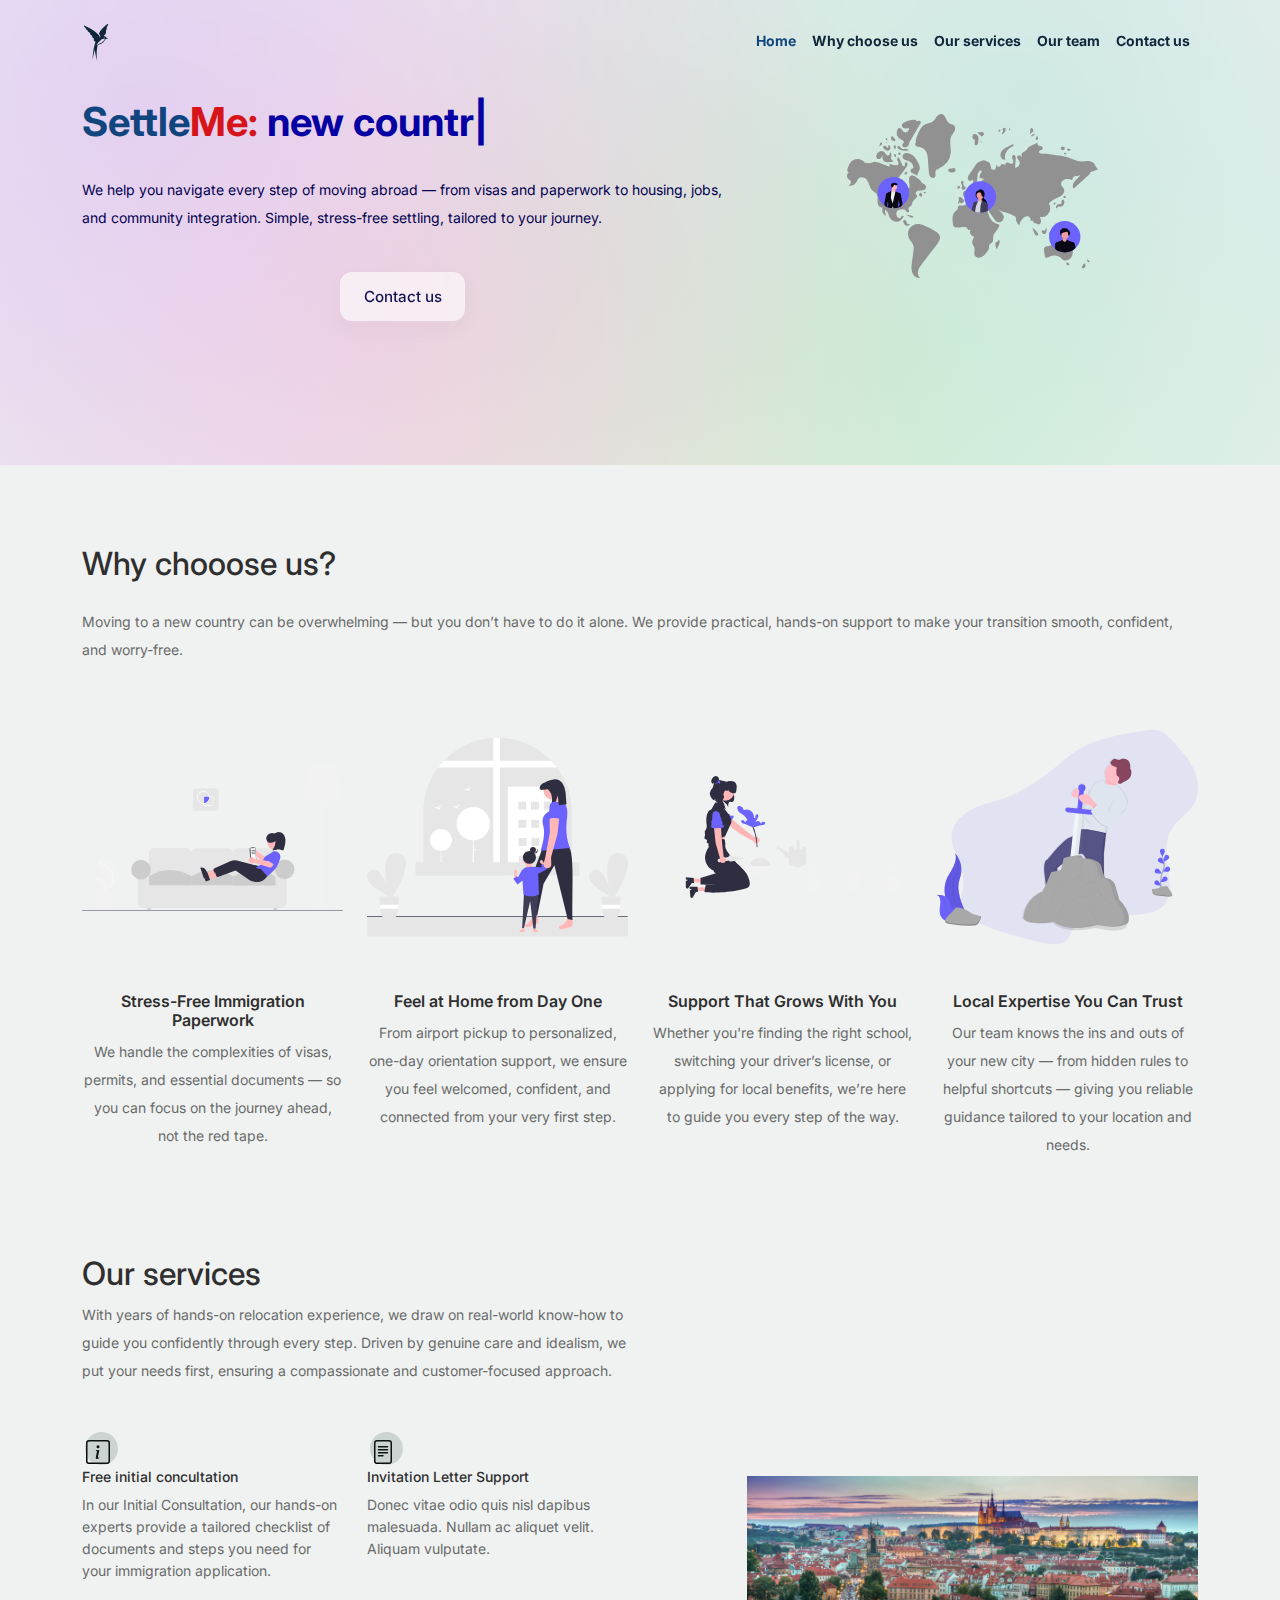
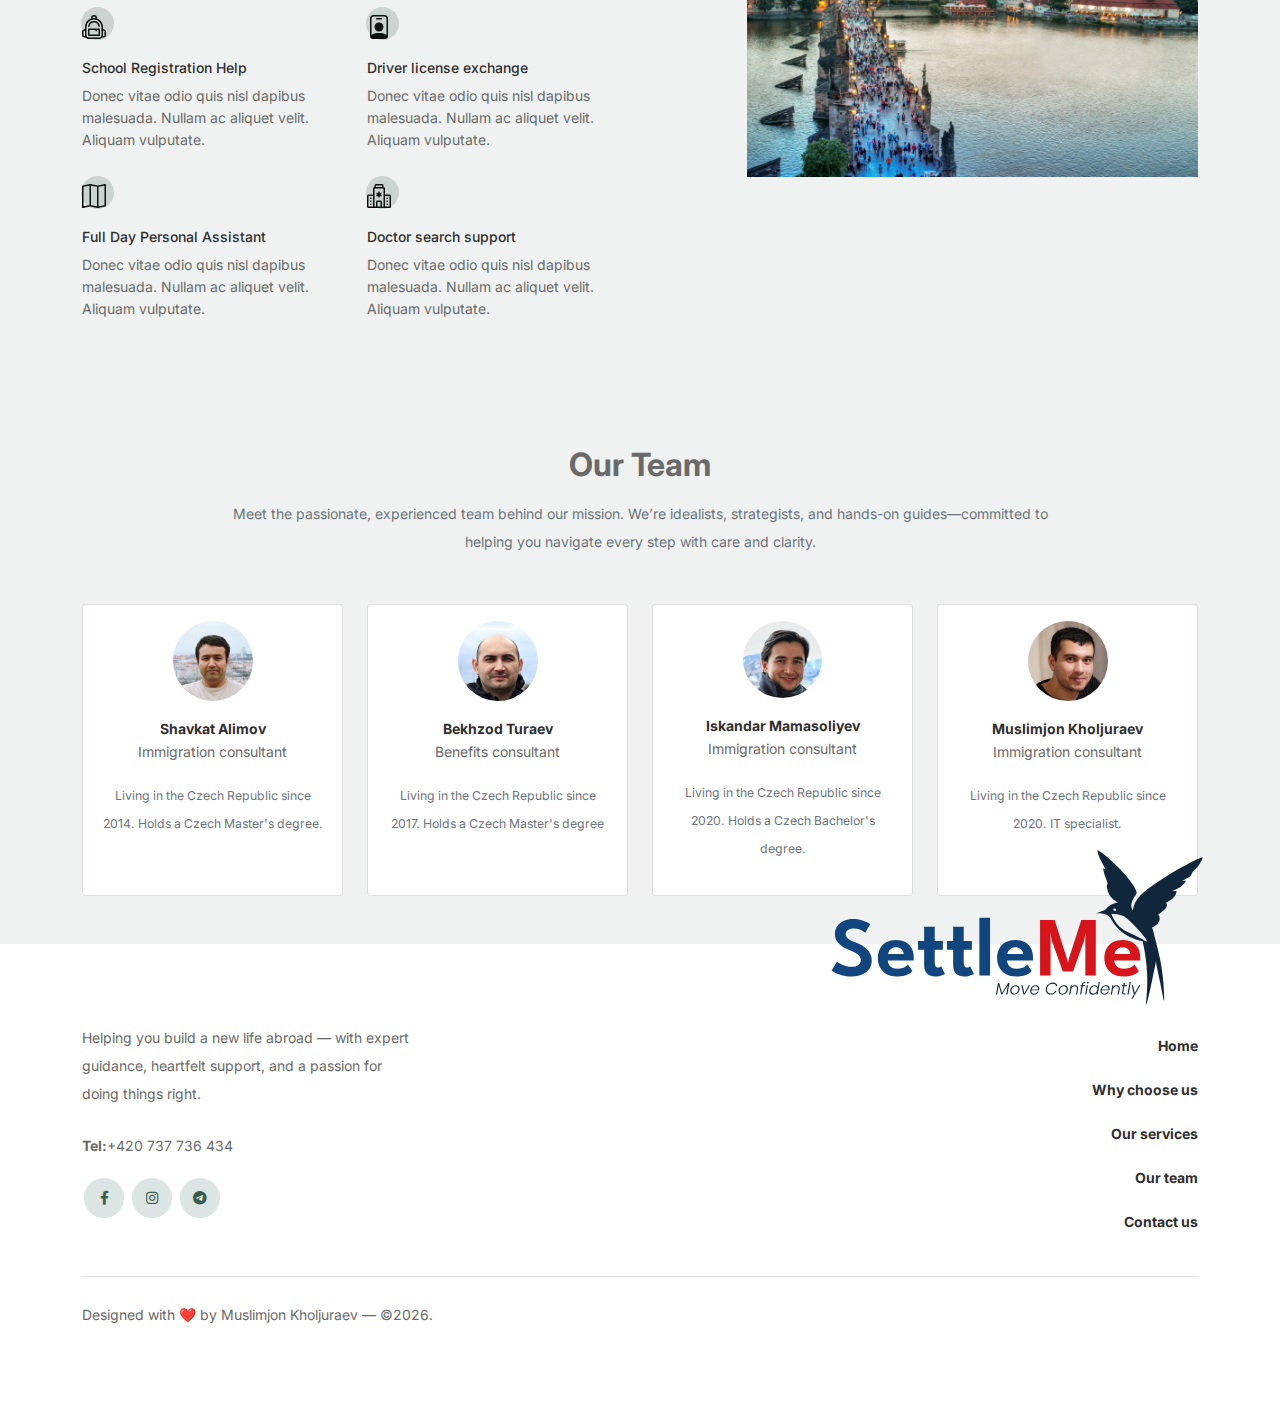
<file: index.html>
<!-- /*
* Bootstrap 5
* Template Name: Furni
* Template Author: Untree.co
* Template URI: https://untree.co/
* License: https://creativecommons.org/licenses/by/3.0/
* Modified by: Muslimjon Kholjuraev
*/ -->
<!doctype html>
<html lang="en">
<head>
  <meta charset="utf-8">
  <meta name="viewport" content="width=device-width, initial-scale=1, shrink-to-fit=no">
  <meta name="author" content="Untree.co">
  <link rel="shortcut icon" href="original.png">

  <meta name="description" content="" />
  <meta name="keywords" content="bootstrap, bootstrap4" />

		<!-- Bootstrap CSS -->
		<link href="css/bootstrap.min.css" rel="stylesheet">
		<link href="https://cdnjs.cloudflare.com/ajax/libs/font-awesome/6.0.0-beta3/css/all.min.css" rel="stylesheet">
		<link href="css/tiny-slider.css" rel="stylesheet">
		<link href="css/style.css" rel="stylesheet">
		<title>SettleMe</title>
	</head>

	<body>

		<!-- Start Header/Navigation -->
		<nav id="mainNavbar" class="navbar navbar-expand-lg fixed-top navbar-transparent">
			<div class="container">
			  <a class="navbar-brand d-flex align-items-center logo-wrapper" href="#" aria-label="SettleMe Logo" title="SettleMe" id="settlemeLogo">
				<img src="images/original.svg" class="img-fluid w-5">
			  </a>
			  <button class="navbar-toggler" type="button" data-bs-toggle="collapse" data-bs-target="#navbarNav">
				<span class="navbar-toggler-icon"><img src="images/original.svg" class="img-fluid w-5"></span>
			  </button>
		
			  <div class="collapse navbar-collapse justify-content-end" id="navbarNav">
				<ul class="navbar-nav align-items-center">
				  <li class="nav-item">
					<a class="nav-link active fw-bold" href="#hero-section">Home</a>
				  </li>
				  <li class="nav-item">
					<a class="nav-link fw-bold" href="#why-choose-section">Why choose us</a>
				  </li>
				  <li class="nav-item">
					<a class="nav-link fw-bold" href="#services-section">Our services</a>
				  </li>
				  <li class="nav-item">
					<a class="nav-link fw-bold" href="#team-section">Our team</a>
				  </li>

				  <li class="nav-item">
					<a class="nav-link fw-bold" href="#footer-section">Contact us</a>
				  </li>
				</ul>
			  </div>
			</div>
		  </nav>

		
		<!-- End Header/Navigation -->

		<!-- Start Hero Section -->
			<div class="hero" id="hero-section">
				<div class="container">
					<div class="row justify-content-between">
						<div class="col-lg-7 d-flex align-items-center">
							<div class="intro-excerpt d-flex flex-column justify-content-center">
								<h1>   
									<div style="color: #11457E; display: inline;">Settle</div><div style="color: #D7141A; display: inline;">Me:</div> <span id="hook-text"></span>
								</h1>
								<p class="mb-4">We help you navigate every step of moving abroad — from visas and paperwork to housing, jobs, and community integration. 
									Simple, stress-free settling, tailored to your journey.</p>
								<div class="d-flex justify-content-center">
									<a href="#" class="btn-soft-glass m-3" id="contactUsButton">Contact us</a>
								</div>
							</div>
						</div>
						<div class="col-lg-5">
						<div class="p-3 d-flex justify-content-center">
							<img src="images/global_team.svg" class="img-fluid landing-page-image" >
						</div>
						</div>
						</div>
					</div>
				</div>
			</div>
		<!-- End Hero Section -->

		<!-- Start Product Section -->
		<div class="product-section" id="why-choose-section">
			<div class="container">
				<div class="row mb-4">
					<!-- Start Column 1 -->
					<div class="col-md-12 col-lg-12 mb-12 mb-lg-12">
						<h2 class="mb-4 section-title">Why chooose us?</h2>
						<p class="mb-4">Moving to a new country can be overwhelming — but you don’t have to do it alone. We provide practical, hands-on support to make your transition smooth, confident, and worry-free. </p>
					</div> 
					<!-- End Column 1 -->
				</div>
				<div class="row">
					<!-- Start Column 2 -->
					<div class="col-12 col-md-4 col-lg-3 mb-5 mb-md-0">
						<div class="product-item" href="cart.html">
							<div class="image-wrapper">
								<img src="images/relaxing.svg" class="img-fluid product-thumbnail">
							</div>
							<h3 class="product-title">Stress-Free Immigration Paperwork</h3>
							<p class="mb-4">
								We handle the complexities of visas, permits, and essential documents — so you can focus on the journey ahead, not the red tape.
							</p>
						</div>
					</div> 
					<!-- End Column 2 -->

					<!-- Start Column 3 -->
					<div class="col-12 col-md-4 col-lg-3 mb-5 mb-md-0">
						<div class="product-item" href="cart.html">
							<div class="image-wrapper">
								<img src="images/quality-time.svg" class="img-fluid product-thumbnail">
							</div>
							<h3 class="product-title">Feel at Home from Day One</h3>
							<p class="mb-4">
								From airport pickup to personalized, one-day orientation support, we ensure you feel welcomed, confident, and connected from your very first step.
							</p>
						</div>
					</div>
					<!-- End Column 3 -->

					<!-- Start Column 4 -->
					<div class="col-12 col-md-4 col-lg-3 mb-5 mb-md-0">
						<div class="product-item" href="cart.html">
							<div class="image-wrapper">
								<img src="images/gardening.svg" class="img-fluid product-thumbnail">
							</div>
							<h3 class="product-title">Support That Grows With You</h3>
							<p class="md-4">
								Whether you're finding the right school, switching your driver’s license, or applying for local benefits, we’re here to guide you every step of the way.
							</p>
						</div>
					</div>
					<!-- End Column 4 -->
					<!-- Start Column 5 -->
					<div class="col-12 col-md-4 col-lg-3 mb-5 mb-md-0">
						<div class="product-item" href="cart.html">
							<div class="image-wrapper">
								<img src="images/hero.svg" class="img-fluid product-thumbnail">
							</div>
							<h3 class="product-title"> Local Expertise You Can Trust</h3>
							<p class="md-4">
								Our team knows the ins and outs of your new city — from hidden rules to helpful shortcuts — giving you reliable guidance tailored to your location and needs.
							</p>
						</div>
					</div>
					<!-- End Column 4 -->
				</div>
			</div>
		</div>
		<!-- End Product Section -->

		<!-- Start Why Choose Us Section -->
		<div class="services-section" id="services-section">
			<div class="container">
				<div class="row justify-content-between align-items-center">
					<div class="col-lg-6">
						<h2 class="section-title">Our services</h2>
						<p>
							With years of hands-on relocation experience, we draw on real-world know-how to guide you confidently through every step. Driven by genuine care and idealism, we put your needs first, ensuring a compassionate and customer-focused approach.
						</p>

						<div class="row my-5">
							<div class="col-6 col-md-6">
								<div class="feature">
									<div class="icon m-1">
										<img src="images/information.svg" alt="Image" class="imf-fluid">
									</div>
									<h3>Free initial concultation</h3>
									<p>In our Initial Consultation, our hands-on experts provide a tailored checklist of documents and steps you need for your immigration application.</p>
								</div>
							</div>

							<div class="col-6 col-md-6">
								<div class="feature">
									<div class="icon m-1">
										<img src="images/letter.svg" alt="Image" class="imf-fluid">
									</div>
									<h3>Invitation Letter Support </h3>
									<p>Donec vitae odio quis nisl dapibus malesuada. Nullam ac aliquet velit. Aliquam vulputate.</p>
								</div>
							</div>

							<div class="col-6 col-md-6">
								<div class="feature">
									<div class="icon">
										<img src="images/support.svg" alt="Image" class="imf-fluid">
									</div>
									<h3>School Registration Help</h3>
									<p>Donec vitae odio quis nisl dapibus malesuada. Nullam ac aliquet velit. Aliquam vulputate.</p>
								</div>
							</div>

							<div class="col-6 col-md-6">
								<div class="feature">
									<div class="icon">
										<img src="images/return.svg" alt="Image" class="imf-fluid">
									</div>
									<h3>Driver license exchange</h3>
									<p>Donec vitae odio quis nisl dapibus malesuada. Nullam ac aliquet velit. Aliquam vulputate.</p>
								</div>
							</div>
							<div class="col-6 col-md-6">
								<div class="feature">
									<div class="icon">
										<img src="images/map.svg" alt="Image" class="imf-fluid">
									</div>
									<h3>Full Day Personal Assistant </h3>
									<p>Donec vitae odio quis nisl dapibus malesuada. Nullam ac aliquet velit. Aliquam vulputate.</p>
								</div>
							</div>
							<div class="col-6 col-md-6">
								<div class="feature">
									<div class="icon">
										<img src="images/hospital.svg" alt="Image" class="imf-fluid">
									</div>
									<h3>Doctor search support </h3>
									<p>Donec vitae odio quis nisl dapibus malesuada. Nullam ac aliquet velit. Aliquam vulputate.</p>
								</div>
							</div>
						</div>
					</div>

					<div class="col-lg-5">
						<div class="img-wrap">
							<img src="images/Charles-Bridge.jpg" alt="Image" class="img-fluid">
						</div>
					</div>

				</div>
			</div>
		</div>
		<!-- End Why Choose Us Section -->

		<!-- Start We Help Section -->
		<!-- <div class="we-help-section">
			<div class="container">
				<div class="row justify-content-between">
					<div class="col-lg-7 mb-5 mb-lg-0">
						<div class="imgs-grid">
							<div class="grid grid-1"><img src="images/img-grid-1.jpg" alt="Untree.co"></div>
							<div class="grid grid-2"><img src="images/img-grid-2.jpg" alt="Untree.co"></div>
							<div class="grid grid-3"><img src="images/img-grid-3.jpg" alt="Untree.co"></div>
						</div>
					</div>
					<div class="col-lg-5 ps-lg-5">
						<h2 class="section-title mb-4">We Help You Make Modern Interior Design</h2>
						<p>Donec facilisis quam ut purus rutrum lobortis. Donec vitae odio quis nisl dapibus malesuada. Nullam ac aliquet velit. Aliquam vulputate velit imperdiet dolor tempor tristique. Pellentesque habitant morbi tristique senectus et netus et malesuada</p>

						<ul class="list-unstyled custom-list my-4">
							<li>Donec vitae odio quis nisl dapibus malesuada</li>
							<li>Donec vitae odio quis nisl dapibus malesuada</li>
							<li>Donec vitae odio quis nisl dapibus malesuada</li>
							<li>Donec vitae odio quis nisl dapibus malesuada</li>
						</ul>
						<p><a herf="#" class="btn">Explore</a></p>
					</div>
				</div>
			</div>
		</div> -->
		<!-- End We Help Section -->

		<!-- Start Popular Product 
		 <div class="popular-product">
			<div class="container">
				<div class="row">

					<div class="col-12 col-md-6 col-lg-4 mb-4 mb-lg-0">
						<div class="product-item-sm d-flex">
							<div class="thumbnail">
								<img src="images/product-1.png" alt="Image" class="img-fluid">
							</div>
							<div class="pt-3">
								<h3>Nordic Chair</h3>
								<p>Donec facilisis quam ut purus rutrum lobortis. Donec vitae odio </p>
								<p><a href="#">Read More</a></p>
							</div>
						</div>
					</div>

					<div class="col-12 col-md-6 col-lg-4 mb-4 mb-lg-0">
						<div class="product-item-sm d-flex">
							<div class="thumbnail">
								<img src="images/product-2.png" alt="Image" class="img-fluid">
							</div>
							<div class="pt-3">
								<h3>Kruzo Aero Chair</h3>
								<p>Donec facilisis quam ut purus rutrum lobortis. Donec vitae odio </p>
								<p><a href="#">Read More</a></p>
							</div>
						</div>
					</div>

					<div class="col-12 col-md-6 col-lg-4 mb-4 mb-lg-0">
						<div class="product-item-sm d-flex">
							<div class="thumbnail">
								<img src="images/product-3.png" alt="Image" class="img-fluid">
							</div>
							<div class="pt-3">
								<h3>Ergonomic Chair</h3>
								<p>Donec facilisis quam ut purus rutrum lobortis. Donec vitae odio </p>
								<p><a href="#">Read More</a></p>
							</div>
						</div>
					</div>

				</div>
			</div>
		</div> -->
		<!-- End Popular Product -->
		<section class="team-section py-5" id="team-section">
			<div class="container">
			  <div class="text-center mb-5">
				<h2 class="fw-bold mb-3">Our Team</h2>
				<p class="text-muted mx-auto w-75">
				  Meet the passionate, experienced team behind our mission. We’re idealists, strategists, and hands-on guides—committed to helping you navigate every step with care and clarity.
				</p>
			  </div>
		  
			  <div class="row g-4">
				<!-- Team Member -->
				<div class="col-md-6 col-lg-3">
				  <div class="card team-card text-center p-3 h-100">
					<div class="author-info">
						<div class="author-pic">
							<img src="images/team/sh-croppped.png" alt="" class="img-fluid">
						</div>
						<h3 class="font-weight-bold">Shavkat Alimov</h3>
						<span class="position d-block mb-3">Immigration consultant</span>
						<p class="small text-muted">Living in the Czech Republic since 2014. Holds a Czech Master's degree.</p>
					</div>
				  </div>
				</div>
		  
				<!-- Team Member -->
				<div class="col-md-6 col-lg-3">
					<div class="card team-card text-center p-3 h-100">
					  <div class="author-info">
						  <div class="author-pic">
							  <img src="images/team/bk-cropped.png" alt="" class="img-fluid">
						  </div>
						  <h3 class="font-weight-bold">Bekhzod Turaev</h3>
						  <span class="position d-block mb-3">Benefits consultant</span>
						  <p class="small text-muted">Living in the Czech Republic since 2017. Holds a Czech Master's degree</p>
					  </div>
					</div>
				  </div>
		  		<!-- Team Member -->
				<div class="col-md-6 col-lg-3">
					<div class="card team-card text-center p-3 h-100">
					  <div class="author-info">
						  <div class="author-pic">
							  <img src="images/team/is_cropped.png" alt="" class="img-fluid">
						  </div>
						  <h3 class="font-weight-bold">Iskandar Mamasoliyev</h3>
						  <span class="position d-block mb-3">Immigration consultant</span>
						  <p class="small text-muted">Living in the Czech Republic since 2020. Holds a Czech Bachelor's degree.</p>
					  </div>
					</div>
				  </div>
				<!-- Team Member -->
				<div class="col-md-6 col-lg-3">
					<div class="card team-card text-center p-3 h-100">
					  <div class="author-info">
						  <div class="author-pic">
							  <img src="images/team/mj-cropped.png" alt="" class="img-fluid">
						  </div>
						  <h3 class="font-weight-bold">Muslimjon Kholjuraev</h3>
						  <span class="position d-block mb-3">Immigration consultant</span>
						  <p class="small text-muted">Living in the Czech Republic since 2020. IT specialist.</p>
					  </div>
					</div>
				  </div>
			  	</div>
			</div>
		  </section>
		  
		<!-- Start Testimonial Slider -->
		<!-- <div class="testimonial-section">
			<div class="container">
				<div class="row">
					<div class="col-lg-7 mx-auto text-center">
						<h2 class="section-title">Testimonials</h2>
					</div>
				</div>

				<div class="row justify-content-center">
					<div class="col-lg-12">
						<div class="testimonial-slider-wrap text-center">

							<div id="testimonial-nav">
								<span class="prev" data-controls="prev"><span class="fa fa-chevron-left"></span></span>
								<span class="next" data-controls="next"><span class="fa fa-chevron-right"></span></span>
							</div>

							<div class="testimonial-slider">
								
								<div class="item">
									<div class="row justify-content-center">
										<div class="col-lg-8 mx-auto">

											<div class="testimonial-block text-center">
												<blockquote class="mb-5">
													<p>&ldquo;I was overwhelmed by the complexity of the immigration process—until I found this team. From the first consultation to the final paperwork, they guided me with clarity, patience, and genuine care. Their hands-on support made a stressful journey feel manageable and even empowering.
														 I can’t recommend them enough!.&rdquo;</p>
												</blockquote>

												<div class="author-info">
													<div class="author-pic">
														<img src="images/team/mj.JPG" alt="Maria Jones" class="img-fluid">
													</div>
													<h3 class="font-weight-bold">Julia Roberts</h3>
													<span class="position d-block mb-3">It specialist.</span>
												</div>
											</div>

										</div>
									</div>
								</div> 

								<div class="item">
									<div class="row justify-content-center">
										<div class="col-lg-8 mx-auto">

											<div class="testimonial-block text-center">
												<blockquote class="mb-5">
													<p>&ldquo;Donec facilisis quam ut purus rutrum lobortis. Donec vitae odio quis nisl dapibus malesuada. Nullam ac aliquet velit. Aliquam vulputate velit imperdiet dolor tempor tristique. Pellentesque habitant morbi tristique senectus et netus et malesuada fames ac turpis egestas. Integer convallis volutpat dui quis scelerisque.&rdquo;</p>
												</blockquote>

												<div class="author-info">
													<div class="author-pic">
														<img src="images/team/sh.jpeg" alt="Maria Jones" class="img-fluid">
													</div>
													<h3 class="font-weight-bold">Maria Jones</h3>
													<span class="position d-block mb-3">CEO, Co-Founder, XYZ Inc.</span>
												</div>
											</div>

										</div>
									</div>
								</div> 
								<div class="item">
									<div class="row justify-content-center">
										<div class="col-lg-8 mx-auto">

											<div class="testimonial-block text-center">
												<blockquote class="mb-5">
													<p>&ldquo;Donec facilisis quam ut purus rutrum lobortis. Donec vitae odio quis nisl dapibus malesuada. Nullam ac aliquet velit. Aliquam vulputate velit imperdiet dolor tempor tristique. Pellentesque habitant morbi tristique senectus et netus et malesuada fames ac turpis egestas. Integer convallis volutpat dui quis scelerisque.&rdquo;</p>
												</blockquote>

												<div class="author-info">
													<div class="author-pic">
														<img src="images/team/bk.jpeg" alt="Maria Jones" class="img-fluid">
													</div>
													<h3 class="font-weight-bold">Maria Jones</h3>
													<span class="position d-block mb-3">CEO, Co-Founder, XYZ Inc.</span>
												</div>
											</div>

										</div>
									</div>
								</div> 
							</div>

						</div>
					</div>
				</div>
			</div>
		</div> -->
		<!-- End Testimonial Slider -->

		<!-- Start Footer Section -->
		<footer class="footer-section" id="footer-section">
			<div class="container relative">

				<div class="sofa-img">
					<img src="images/logo_transparent.svg"  alt="Image" class="img-fluid">
				</div>

				<!-- <div class="row">
					<div class="col-lg-12">
						<div class="subscription-form">
							<h3 class="d-flex align-items-center"><span class="me-1"><img src="images/envelope-outline.svg" alt="Image" class="img-fluid"></span><span>Subscribe to Newsletter</span></h3>

							<form action="#" class="row g-3">
								<div class="col-auto">
									<input type="text" class="form-control" placeholder="Enter your full name">
								</div>
								<div class="col-auto">
									<input type="email" class="form-control" placeholder="Enter your phone">
								</div>
								<div class="col-auto">
									<input type="text" class="form-control" placeholder="What service, you are looking for">
								</div>
								<div class="col-auto">
									<input type="email" class="form-control" placeholder="Enter your email">
								</div>
								<div class="col-auto">
									<button class="btn btn-primary">
										<span class="fa fa-paper-plane"></span>
									</button>
								</div>
							</form>

						</div>
					</div>
				</div> -->

				<div class="row g-5 mb-3">
					<div class="col-lg-4">
						<p class="mb-4">Helping you build a new life abroad — with expert guidance, heartfelt support, and a passion for doing things right.</p>
						<ul class="list-unstyled">
							<li><span class="fw-bold">Tel:</span>+420 737 736 434</li>
						</ul>
						<ul class="list-unstyled custom-social">
							<li><a href="https://www.facebook.com/settleme.cz" target="_blank"><span class="fa fa-brands fa-facebook-f"></span></a></li>
							<li><a href="https://www.instagram.com/settleme.cz/" target="_blank"><span class="fa fa-brands fa-instagram"></span></a></li>
							<li><a href="https://www.t.me/settleme_admin" target="_blank"><span class="fa fa-brands fa-telegram"></span></a></li>
						</ul>

					</div>
					<div class="col-md-4" id="empty-gutter"></div>
					<div class="col-lg-4">
							<ul class="list-unstyled nav-list">
								<li><a href="#hero-section" class="nav-link fw-bold row d-flex justify-content-md-end">Home</a></li>
								<li><a href="#why-choose-section" class="nav-link fw-bold row d-flex justify-content-md-end">Why choose us</a></li>
								<li><a href="#services-section" class="nav-link fw-bold row d-flex justify-content-md-end">Our services</a></li>
								<li><a href="#team-section" class="nav-link fw-bold row d-flex justify-content-md-end">Our team</a></li>
								<li><a href="#footer-section" class="nav-link fw-bold row d-flex justify-content-md-end">Contact us</a></li>
							</ul>
					</div>

				</div>

				<div class="border-top copyright">
					<div class="row pt-4">
						<div class="col-lg-6">
							<p class="text-center text-lg-start">Designed with ❤️ by Muslimjon Kholjuraev &mdash; &copy;<script>document.write(new Date().getFullYear());</script>.</p>  <!-- License information: https://untree.co/license/ -->
						</div>

						<!-- <div class="col-lg-6 text-center text-lg-end">
							<ul class="list-unstyled d-inline-flex ms-auto">
								<li class="me-4"><a href="#">Terms &amp; Conditions</a></li>
								<li><a href="#">Privacy Policy</a></li>
							</ul>
						</div> -->

					</div>
				</div>

			</div>
		</footer>
		<!-- End Footer Section -->	


		<script src="js/bootstrap.bundle.min.js"></script>
		<script src="js/tiny-slider.js"></script>
		<script src="js/app-functions.js"></script>
		<script src="js/animateText.js"></script>
		<script src="js/section-scroll.js"></script>
	</body>

</html>
</file>
<file: css/tiny-slider.css>
.tns-outer{padding:0 !important}.tns-outer [hidden]{display:none !important}.tns-outer [aria-controls],.tns-outer [data-action]{cursor:pointer}.tns-slider{-webkit-transition:all 0s;-moz-transition:all 0s;transition:all 0s}.tns-slider>.tns-item{-webkit-box-sizing:border-box;-moz-box-sizing:border-box;box-sizing:border-box}.tns-horizontal.tns-subpixel{white-space:nowrap}.tns-horizontal.tns-subpixel>.tns-item{display:inline-block;vertical-align:top;white-space:normal}.tns-horizontal.tns-no-subpixel:after{content:'';display:table;clear:both}.tns-horizontal.tns-no-subpixel>.tns-item{float:left}.tns-horizontal.tns-carousel.tns-no-subpixel>.tns-item{margin-right:-100%}.tns-no-calc{position:relative;left:0}.tns-gallery{position:relative;left:0;min-height:1px}.tns-gallery>.tns-item{position:absolute;left:-100%;-webkit-transition:transform 0s, opacity 0s;-moz-transition:transform 0s, opacity 0s;transition:transform 0s, opacity 0s}.tns-gallery>.tns-slide-active{position:relative;left:auto !important}.tns-gallery>.tns-moving{-webkit-transition:all 0.25s;-moz-transition:all 0.25s;transition:all 0.25s}.tns-autowidth{display:inline-block}.tns-lazy-img{-webkit-transition:opacity 0.6s;-moz-transition:opacity 0.6s;transition:opacity 0.6s;opacity:0.6}.tns-lazy-img.tns-complete{opacity:1}.tns-ah{-webkit-transition:height 0s;-moz-transition:height 0s;transition:height 0s}.tns-ovh{overflow:hidden}.tns-visually-hidden{position:absolute;left:-10000em}.tns-transparent{opacity:0;visibility:hidden}.tns-fadeIn{opacity:1;filter:alpha(opacity=100);z-index:0}.tns-normal,.tns-fadeOut{opacity:0;filter:alpha(opacity=0);z-index:-1}.tns-vpfix{white-space:nowrap}.tns-vpfix>div,.tns-vpfix>li{display:inline-block}.tns-t-subp2{margin:0 auto;width:310px;position:relative;height:10px;overflow:hidden}.tns-t-ct{width:2333.3333333%;width:-webkit-calc(100% * 70 / 3);width:-moz-calc(100% * 70 / 3);width:calc(100% * 70 / 3);position:absolute;right:0}.tns-t-ct:after{content:'';display:table;clear:both}.tns-t-ct>div{width:1.4285714%;width:-webkit-calc(100% / 70);width:-moz-calc(100% / 70);width:calc(100% / 70);height:10px;float:left}

/*# sourceMappingURL=sourcemaps/tiny-slider.css.map */
</file>
<file: css/style.css>
/*
* Template Name: UntreeStore
* Template Author: Untree.co
* Author URI: https://untree.co/
* License: https://creativecommons.org/licenses/by/3.0/
*/
@import url("https://fonts.googleapis.com/css2?family=Inter:wght@400;500;600;700;800&display=swap");
html {
  scroll-behavior: smooth;
}
body {
  overflow-x: hidden;
  position: relative; }

body {
  font-family: "Inter", sans-serif;
  font-weight: 400;
  line-height: 28px;
  color: #6a6a6a;
  font-size: 14px;
  background-color: #eff2f1; }
/* 

/* //////////////////////// */
:root {
  --bg-mint: #dcffc3;
  --text-dark: #2e4734;
  --text-primary:#02004f;
  --text-muted: #1b6904;
  --highlight: #03330d;
  --color-iron: #dcdfe3;
  --color-bunting: #151453;
  --color-cornflower: #7163f5;
  --color-xanadu: #6c746c;
  --color-logo: #0F263B;

}
/* Initial transparent navbar */
.navbar {
  transition: all 0.3s ease-in-out;
  padding: 1rem 0.75rem;
  backdrop-filter: blur(10px); /* subtle glassy effect */ 
}

.navbar-transparent {
  background-color: transparent;
  box-shadow: none;
}

/* On scroll */
.navbar-scrolled {
  background-color: #ffffff;
  box-shadow: 0 4px 16px rgba(0, 0, 0, 0.06);
}

.navbar-brand {
  font-weight: 600;
  color: var(--text-dark);
  transition: color 0.2s ease;
}

.nav-link {
  color: var(--color-logo);
  padding: 0.5rem 0.75rem;
  font-weight: 500;
  transition: color 0.2s ease;
}

.nav-link:hover,
.nav-link.active {
  color: #11457e !important;
}

.logo-wrapper {
  width: 80px; /* Or whatever size you want */
  height: auto;
}

.logo-wrapper svg {
  width: 100%;
  height: auto;
  display: block;
}

#hook-text::after {
  content: '|';
  animation: blink 1s step-end infinite;
}

@keyframes blink {
  50% {
    opacity: 0;
  }
}
.btn-soft-glass {
  display: inline-block;
  padding: 0.6rem 1.4rem;
  font-size: 0.95rem;
  font-weight: 500;
  color: var(--color-bunting);
  background-color: rgba(255, 255, 255, 0.6);
  border: 1px solid rgba(255, 255, 255, 0.1);
  border-radius: 12px;
  text-decoration: none;
  backdrop-filter: blur(8px);
  -webkit-backdrop-filter: blur(8px);
  transition: all 0.3s ease;
  box-shadow: 0 8px 24px rgba(56, 55, 55, 0.03);
}

.btn-soft-glass:hover,
.btn-soft-glass:focus {
  background-color: rgba(255, 255, 255, 0.9);
  color: #111;
  box-shadow: 0 12px 28px rgba(0, 0, 0, 0.12);
  text-decoration: none;
}

.btn-soft-glass:active {
  transform: scale(0.98);
}

.landing-page-image{
  width: 60%;
  height: auto;
}

.author-info .author-pic {
  margin-bottom: 20px; }

  .author-info .author-pic {
    margin-bottom: 20px; }
    .author-info .author-pic img {
      max-width: 80px;
      border-radius: 50%; }
   .author-info h3 {
    font-size: 14px;
    font-weight: 700;
    color: #2f2f2f;
    margin-bottom: 0; }
   #testimonial-nav {
    position: absolute;
    top: 50%;
    z-index: 99;
    width: 100%;
    display: none; }
    @media (min-width: 768px) {
      #testimonial-nav {
        display: block; } }
     #testimonial-nav > span {
      cursor: pointer;
      position: absolute;
      width: 58px;
      height: 58px;
      line-height: 58px;
      border-radius: 50%;
      background: rgba(59, 93, 80, 0.1);
      color: #2f2f2f;
      -webkit-transition: .3s all ease;
      -o-transition: .3s all ease;
      transition: .3s all ease; }
       #testimonial-nav > span:hover {
        background: #3b5d50;
        color: #ffffff; }
    .testimonial-slider-wrap #testimonial-nav .prev {
      left: -10px; }
     #testimonial-nav .next {
      right: 0; }
/* //////////////////////// */

.hero {
  background-image: 
  radial-gradient(circle at 10% 20%, rgba(206, 173, 255, 0.4) 0%, transparent 60%),
  radial-gradient(circle at 80% 20%, rgba(173, 216, 230, 0.35) 0%, transparent 60%),
  radial-gradient(circle at 30% 70%, rgba(255, 182, 193, 0.4) 0%, transparent 60%),
  radial-gradient(circle at 70% 80%, rgba(144, 238, 144, 0.3) 0%, transparent 60%),
  radial-gradient(circle at 50% 50%, rgba(255, 240, 200, 0.25) 0%, transparent 60%);
  background-repeat: no-repeat;
  background-size: cover;
  padding: calc(4rem - 30px) 0 0rem 0; }
  @media (min-width: 768px) {
    .hero {
      padding: calc(4rem - 30px) 0 4rem 0; } }
  @media (min-width: 992px) {
    .hero {
      padding: calc(8rem - 30px) 0 8rem 0; } }
  .hero .intro-excerpt {
    position: relative;
    z-index: 4; }
    @media (min-width: 992px) {
      .hero .intro-excerpt {
        max-width: 700px; } }
  .hero h1 {
    font-weight: 700;
    color: #0601a3;
    margin-bottom: 30px; }
    @media (min-width: 1400px) {
      .hero h1 {
        font-size: 54px; } }
  .hero p {
    color: var(--text-primary);
    margin-botom: 30px; }
  .hero .hero-img-wrap {
    position: relative; }
    .hero .hero-img-wrap img {
      position: relative;
      top: 0px;
      right: 0px;
      z-index: 2;
      max-width: 780px;
      left: -20px; }
      @media (min-width: 768px) {
        .hero .hero-img-wrap img {
          right: 0px;
          left: -100px; } }
      @media (min-width: 992px) {
        .hero .hero-img-wrap img {
          left: 0px;
          top: -80px;
          position: absolute;
          right: -50px; } }
      @media (min-width: 1200px) {
        .hero .hero-img-wrap img {
          left: 0px;
          top: -80px;
          right: -100px; } }
    .hero .hero-img-wrap:after {
      content: "";
      position: absolute;
      width: 255px;
      height: 217px;
      background-image: url("../images/dots-light.svg");
      background-size: contain;
      background-repeat: no-repeat;
      right: -100px;
      top: -0px; }
      @media (min-width: 1200px) {
        .hero .hero-img-wrap:after {
          top: -40px; } }

.btn {
  font-weight: 600;
  padding: 12px 30px;
  border-radius: 30px;
  color: #ffffff;
  background: #2f2f2f;
  border-color: #2f2f2f; }
  .btn:hover {
    color: #ffffff;
    background: #222222;
    border-color: #222222; }
  .btn:active, .btn:focus {
    outline: none !important;
    -webkit-box-shadow: none;
    box-shadow: none; }
  .btn.btn-primary {
    background: #3b5d50;
    border-color: #3b5d50; }
    .btn.btn-primary:hover {
      background: #314d43;
      border-color: #314d43; }
  .btn.btn-secondary {
    color: #2f2f2f;
    background: #f9bf29;
    border-color: #f9bf29; }
    .btn.btn-secondary:hover {
      background: #f8b810;
      border-color: #f8b810; }
  .btn.btn-white-outline {
    background: transparent;
    border-width: 2px;
    border-color: rgba(255, 255, 255, 0.3); }
    .btn.btn-white-outline:hover {
      border-color: white;
      color: #ffffff; }

.section-title {
  color: #2f2f2f; }

.product-section {
  padding: 5rem 0; }
  .product-section .product-item {
    text-align: center;
    text-decoration: none;
    display: block;
    position: relative;
    /* padding-bottom: 50px; */
    cursor: pointer; }
    .product-section .product-item .product-thumbnail {
      margin-bottom: 30px;
      position: relative;
      top: 0;
      -webkit-transition: .3s all ease;
      -o-transition: .3s all ease;
      transition: .3s all ease; 
      height: 250px !important;
    }
    .product-section .product-item h3 {
      font-weight: 600;
      font-size: 16px; }
    .product-section .product-item strong {
      font-weight: 800 !important;
      font-size: 18px !important; }
    .product-section .product-item h3, .product-section .product-item strong {
      color: #2f2f2f;
      text-decoration: none; }
    .product-section .product-item .icon-cross {
      position: absolute;
      width: 35px;
      height: 35px;
      display: inline-block;
      background: #2f2f2f;
      bottom: 15px;
      left: 50%;
      -webkit-transform: translateX(-50%);
      -ms-transform: translateX(-50%);
      transform: translateX(-50%);
      margin-bottom: -17.5px;
      border-radius: 50%;
      opacity: 0;
      visibility: hidden;
      -webkit-transition: .3s all ease;
      -o-transition: .3s all ease;
      transition: .3s all ease; }
      .product-section .product-item .icon-cross img {
        position: absolute;
        left: 50%;
        top: 50%;
        -webkit-transform: translate(-50%, -50%);
        -ms-transform: translate(-50%, -50%);
        transform: translate(-50%, -50%); }
    .product-section .product-item:before {
      bottom: 0;
      left: 0;
      right: 0;
      position: absolute;
      content: "";
      background: #dce5e4;
      height: 0%;
      z-index: -1;
      border-radius: 10px;
      -webkit-transition: .3s all ease;
      -o-transition: .3s all ease;
      transition: .3s all ease; }
    .product-section .product-item:hover .product-thumbnail {
      top: -25px; }
    .product-section .product-item:hover .icon-cross {
      bottom: 0;
      opacity: 1;
      visibility: visible; }
    .product-section .product-item:hover:before {
      height: 70%; }

.why-choose-section {
  padding: 7rem 0; }
  .why-choose-section .img-wrap {
    position: relative; }
    .why-choose-section .img-wrap:before {
      position: absolute;
      content: "";
      width: 255px;
      height: 217px;
      background-image: url("../images/dots-yellow.svg");
      background-repeat: no-repeat;
      background-size: contain;
      -webkit-transform: translate(-40%, -40%);
      -ms-transform: translate(-40%, -40%);
      transform: translate(-40%, -40%);
      z-index: -1; }
    .why-choose-section .img-wrap img {
      border-radius: 20px; }

.feature {
  margin-bottom: 30px; }
  .feature .icon {
    display: inline-block;
    position: relative;
    margin-bottom: 20px; }
    .feature .icon:before {
      content: "";
      width: 33px;
      height: 33px;
      position: absolute;
      background: rgba(59, 93, 80, 0.2);
      border-radius: 50%;
      right: -8px;
      bottom: 0; }
  .feature h3 {
    font-size: 14px;
    color: #2f2f2f; }
  .feature p {
    font-size: 14px;
    line-height: 22px;
    color: #6a6a6a; }

.we-help-section {
  padding: 7rem 0; }
  .we-help-section .imgs-grid {
    display: -ms-grid;
    display: grid;
    -ms-grid-columns: (1fr)[27];
    grid-template-columns: repeat(27, 1fr);
    position: relative; }
    .we-help-section .imgs-grid:before {
      position: absolute;
      content: "";
      width: 255px;
      height: 217px;
      background-image: url("../images/dots-green.svg");
      background-size: contain;
      background-repeat: no-repeat;
      -webkit-transform: translate(-40%, -40%);
      -ms-transform: translate(-40%, -40%);
      transform: translate(-40%, -40%);
      z-index: -1; }
    .we-help-section .imgs-grid .grid {
      position: relative; }
      .we-help-section .imgs-grid .grid img {
        border-radius: 20px;
        max-width: 100%; }
      .we-help-section .imgs-grid .grid.grid-1 {
        -ms-grid-column: 1;
        -ms-grid-column-span: 18;
        grid-column: 1 / span 18;
        -ms-grid-row: 1;
        -ms-grid-row-span: 27;
        grid-row: 1 / span 27; }
      .we-help-section .imgs-grid .grid.grid-2 {
        -ms-grid-column: 19;
        -ms-grid-column-span: 27;
        grid-column: 19 / span 27;
        -ms-grid-row: 1;
        -ms-grid-row-span: 5;
        grid-row: 1 / span 5;
        padding-left: 20px; }
      .we-help-section .imgs-grid .grid.grid-3 {
        -ms-grid-column: 14;
        -ms-grid-column-span: 16;
        grid-column: 14 / span 16;
        -ms-grid-row: 6;
        -ms-grid-row-span: 27;
        grid-row: 6 / span 27;
        padding-top: 20px; }

.custom-list {
  width: 100%; }
  .custom-list li {
    display: inline-block;
    width: calc(50% - 20px);
    margin-bottom: 12px;
    line-height: 1.5;
    position: relative;
    padding-left: 20px; }
    .custom-list li:before {
      content: "";
      width: 8px;
      height: 8px;
      border-radius: 50%;
      border: 2px solid #3b5d50;
      position: absolute;
      left: 0;
      top: 8px; }

.popular-product {
  padding: 0 0 7rem 0; }
  .popular-product .product-item-sm h3 {
    font-size: 14px;
    font-weight: 700;
    color: #2f2f2f; }
  .popular-product .product-item-sm a {
    text-decoration: none;
    color: #2f2f2f;
    -webkit-transition: .3s all ease;
    -o-transition: .3s all ease;
    transition: .3s all ease; }
    .popular-product .product-item-sm a:hover {
      color: rgba(47, 47, 47, 0.5); }
  .popular-product .product-item-sm p {
    line-height: 1.4;
    margin-bottom: 10px;
    font-size: 14px; }
  .popular-product .product-item-sm .thumbnail {
    margin-right: 10px;
    -webkit-box-flex: 0;
    -ms-flex: 0 0 120px;
    flex: 0 0 120px;
    position: relative; }
    .popular-product .product-item-sm .thumbnail:before {
      content: "";
      position: absolute;
      border-radius: 20px;
      background: #dce5e4;
      width: 98px;
      height: 98px;
      top: 50%;
      left: 50%;
      -webkit-transform: translate(-50%, -50%);
      -ms-transform: translate(-50%, -50%);
      transform: translate(-50%, -50%);
      z-index: -1; }

.testimonial-section {
  padding: 3rem 0 7rem 0; }

.testimonial-slider-wrap {
  position: relative; }
  .testimonial-slider-wrap .tns-inner {
    padding-top: 30px; }
  .testimonial-slider-wrap .item .testimonial-block blockquote {
    font-size: 16px; }
    @media (min-width: 768px) {
      .testimonial-slider-wrap .item .testimonial-block blockquote {
        line-height: 32px;
        font-size: 18px; } }
  .testimonial-slider-wrap .item .testimonial-block .author-info .author-pic {
    margin-bottom: 20px; }
    .testimonial-slider-wrap .item .testimonial-block .author-info .author-pic img {
      max-width: 80px;
      border-radius: 50%; }
  .testimonial-slider-wrap .item .testimonial-block .author-info h3 {
    font-size: 14px;
    font-weight: 700;
    color: #2f2f2f;
    margin-bottom: 0; }
  .testimonial-slider-wrap #testimonial-nav {
    position: absolute;
    top: 50%;
    z-index: 99;
    width: 100%;
    display: none; }
    @media (min-width: 768px) {
      .testimonial-slider-wrap #testimonial-nav {
        display: block; } }
    .testimonial-slider-wrap #testimonial-nav > span {
      cursor: pointer;
      position: absolute;
      width: 58px;
      height: 58px;
      line-height: 58px;
      border-radius: 50%;
      background: rgba(59, 93, 80, 0.1);
      color: #2f2f2f;
      -webkit-transition: .3s all ease;
      -o-transition: .3s all ease;
      transition: .3s all ease; }
      .testimonial-slider-wrap #testimonial-nav > span:hover {
        background: #3b5d50;
        color: #ffffff; }
    .testimonial-slider-wrap #testimonial-nav .prev {
      left: -10px; }
    .testimonial-slider-wrap #testimonial-nav .next {
      right: 0; }
  .testimonial-slider-wrap .tns-nav {
    position: absolute;
    bottom: -50px;
    left: 50%;
    -webkit-transform: translateX(-50%);
    -ms-transform: translateX(-50%);
    transform: translateX(-50%); }
    .testimonial-slider-wrap .tns-nav button {
      background: none;
      border: none;
      display: inline-block;
      position: relative;
      width: 0 !important;
      height: 7px !important;
      margin: 2px; }
      .testimonial-slider-wrap .tns-nav button:active, .testimonial-slider-wrap .tns-nav button:focus, .testimonial-slider-wrap .tns-nav button:hover {
        outline: none;
        -webkit-box-shadow: none;
        box-shadow: none;
        background: none; }
      .testimonial-slider-wrap .tns-nav button:before {
        display: block;
        width: 7px;
        height: 7px;
        left: 0;
        top: 0;
        position: absolute;
        content: "";
        border-radius: 50%;
        -webkit-transition: .3s all ease;
        -o-transition: .3s all ease;
        transition: .3s all ease;
        background-color: #d6d6d6; }
      .testimonial-slider-wrap .tns-nav button:hover:before, .testimonial-slider-wrap .tns-nav button.tns-nav-active:before {
        background-color: #3b5d50; }

.before-footer-section {
  padding: 7rem 0 12rem 0 !important; }

.blog-section {
  padding: 7rem 0 12rem 0; }
  .blog-section .post-entry a {
    text-decoration: none; }
  .blog-section .post-entry .post-thumbnail {
    display: block;
    margin-bottom: 20px; }
    .blog-section .post-entry .post-thumbnail img {
      border-radius: 20px;
      -webkit-transition: .3s all ease;
      -o-transition: .3s all ease;
      transition: .3s all ease; }
  .blog-section .post-entry .post-content-entry {
    padding-left: 15px;
    padding-right: 15px; }
    .blog-section .post-entry .post-content-entry h3 {
      font-size: 16px;
      margin-bottom: 0;
      font-weight: 600;
      margin-bottom: 7px; }
    .blog-section .post-entry .post-content-entry .meta {
      font-size: 14px; }
      .blog-section .post-entry .post-content-entry .meta a {
        font-weight: 600; }
  .blog-section .post-entry:hover .post-thumbnail img, .blog-section .post-entry:focus .post-thumbnail img {
    opacity: .7; }

.footer-section {
  padding: 80px 0;
  background: #ffffff; }
  .footer-section .relative {
    position: relative; }
  .footer-section a {
    text-decoration: none;
    color: #2f2f2f;
    -webkit-transition: .3s all ease;
    -o-transition: .3s all ease;
    transition: .3s all ease; }
    .footer-section a:hover {
      color: rgba(47, 47, 47, 0.5); }
  .footer-section .subscription-form {
    margin-bottom: 40px;
    position: relative;
    z-index: 2;
    margin-top: 100px; }
    @media (min-width: 992px) {
      .footer-section .subscription-form {
        margin-top: 0px;
        margin-bottom: 80px; } }
    .footer-section .subscription-form h3 {
      font-size: 18px;
      font-weight: 500;
      color: #3b5d50; }
    .footer-section .subscription-form .form-control {
      height: 50px;
      border-radius: 10px;
      font-family: "Inter", sans-serif; }
      .footer-section .subscription-form .form-control:active, .footer-section .subscription-form .form-control:focus {
        outline: none;
        -webkit-box-shadow: none;
        box-shadow: none;
        border-color: #3b5d50;
        -webkit-box-shadow: 0 1px 4px 0 rgba(0, 0, 0, 0.2);
        box-shadow: 0 1px 4px 0 rgba(0, 0, 0, 0.2); }
      .footer-section .subscription-form .form-control::-webkit-input-placeholder {
        font-size: 14px; }
      .footer-section .subscription-form .form-control::-moz-placeholder {
        font-size: 14px; }
      .footer-section .subscription-form .form-control:-ms-input-placeholder {
        font-size: 14px; }
      .footer-section .subscription-form .form-control:-moz-placeholder {
        font-size: 14px; }
    .footer-section .subscription-form .btn {
      border-radius: 10px !important; }
  .footer-section .sofa-img {
    position: absolute;
    top: -150px;
    z-index: 1;
    right: 0; }
    .footer-section .sofa-img img {
      max-width: 380px; }
  .footer-section .links-wrap {
    margin-top: 0px; }
    @media (min-width: 992px) {
      .footer-section .links-wrap {
        margin-top: 54px; } }
    .footer-section .links-wrap ul li {
      margin-bottom: 10px; }
  .footer-section .footer-logo-wrap .footer-logo {
    font-size: 32px;
    font-weight: 500;
    text-decoration: none;
    color: #3b5d50; }
  .footer-section .custom-social li {
    margin: 2px;
    display: inline-block; }
    .footer-section .custom-social li a {
      width: 40px;
      height: 40px;
      text-align: center;
      line-height: 40px;
      display: inline-block;
      background: #dce5e4;
      color: #3b5d50;
      border-radius: 50%; }
      .footer-section .custom-social li a:hover {
        background: #3b5d50;
        color: #ffffff; }
  .footer-section .border-top {
    border-color: #dce5e4; }
    .footer-section .border-top.copyright {
      font-size: 14px !important; }

.untree_co-section {
  padding: 7rem 0; }

.form-control {
  height: 50px;
  border-radius: 10px;
  font-family: "Inter", sans-serif; }
  .form-control:active, .form-control:focus {
    outline: none;
    -webkit-box-shadow: none;
    box-shadow: none;
    border-color: #3b5d50;
    -webkit-box-shadow: 0 1px 4px 0 rgba(0, 0, 0, 0.2);
    box-shadow: 0 1px 4px 0 rgba(0, 0, 0, 0.2); }
  .form-control::-webkit-input-placeholder {
    font-size: 14px; }
  .form-control::-moz-placeholder {
    font-size: 14px; }
  .form-control:-ms-input-placeholder {
    font-size: 14px; }
  .form-control:-moz-placeholder {
    font-size: 14px; }

.service {
  line-height: 1.5; }
  .service .service-icon {
    border-radius: 10px;
    -webkit-box-flex: 0;
    -ms-flex: 0 0 50px;
    flex: 0 0 50px;
    height: 50px;
    line-height: 50px;
    text-align: center;
    background: #3b5d50;
    margin-right: 20px;
    color: #ffffff; }

textarea {
  height: auto !important; }

.site-blocks-table {
  overflow: auto; }
  .site-blocks-table .product-thumbnail {
    width: 200px; }
  .site-blocks-table .btn {
    padding: 2px 10px; }
  .site-blocks-table thead th {
    padding: 30px;
    text-align: center;
    border-width: 0px !important;
    vertical-align: middle;
    color: rgba(0, 0, 0, 0.8);
    font-size: 18px; }
  .site-blocks-table td {
    padding: 20px;
    text-align: center;
    vertical-align: middle;
    color: rgba(0, 0, 0, 0.8); }
  .site-blocks-table tbody tr:first-child td {
    border-top: 1px solid #3b5d50 !important; }
  .site-blocks-table .btn {
    background: none !important;
    color: #000000;
    border: none;
    height: auto !important; }

.site-block-order-table th {
  border-top: none !important;
  border-bottom-width: 1px !important; }

.site-block-order-table td, .site-block-order-table th {
  color: #000000; }

.couponcode-wrap input {
  border-radius: 10px !important; }

.text-primary {
  color: #3b5d50 !important; }

.thankyou-icon {
  position: relative;
  color: #3b5d50; }
  .thankyou-icon:before {
    position: absolute;
    content: "";
    width: 50px;
    height: 50px;
    border-radius: 50%;
    background: rgba(59, 93, 80, 0.2); }

@media (max-width: 767.98px) {
  /* Styles for small devices */
  #settlemeLogo {
    display: none !important;
  }

  .hero{
    padding-top: 6rem;
  }

  .navbar {
    padding: 1rem 0rem;
  }

  .navbar-toggler {
    padding: unset;
  }

  .navbar-toggler:focus {
    box-shadow: unset;
  }
  .navbar-scrolled {
    top: 0;
    margin: 0;
  }

  .footer-section .sofa-img{
    top: -80px
  }
  .footer-section .sofa-img img {
    max-width: 250px;
  }

  .nav-list {
    display: grid;
    grid-template-columns: 1fr 1fr; /* 2 items per row */
    gap: -1rem;
    list-style: none;
    padding: 0;
    margin: 0;
  }
  #empty-gutter {
    display: none;
  }
}
</file>
